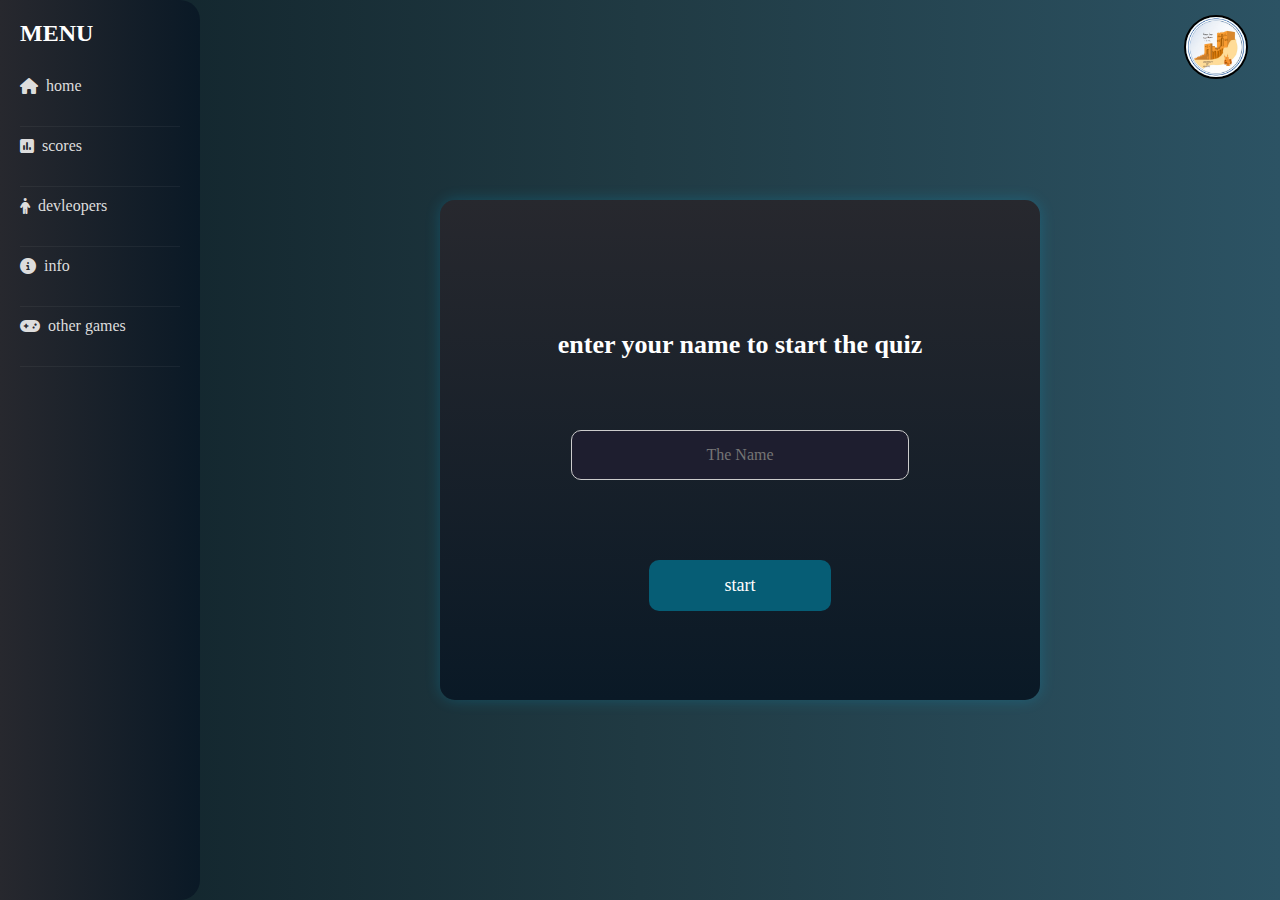
<file: index.html>
<!DOCTYPE html>
<html lang="en">

<head>
    <meta charset="UTF-8">
    <meta name="viewport" content="width=device-width, initial-scale=1.0">
    <title>Home</title>
    <link rel="stylesheet" href="style.css">
    <link rel="stylesheet" href="https://cdnjs.cloudflare.com/ajax/libs/font-awesome/6.7.2/css/all.min.css">  
   
</head>

<body>
 


    
    <div class="container">
  
        <div class="navbar">
            <h2>menu</h2>
        <ul>
            <li>
                
                <a href="index.html">
                    <i class="fa-solid fa-house">
                        
                    </i>
                   

                home</a>
            </li>
            <li>
                <a href="stats.html">
                <i class="fa-solid fa-square-poll-vertical"></i>
                    scores</a>
            </li>

            <li>
                <a href="devleopers.html">
                 <i class="fa-solid fa-person">
                </i>
                devleopers
                </a>
            </li>
            

            <li>
                <a href="info.html">
                    <i class="fa-solid fa-circle-info">
                        
                    </i>
                    info</a>
            </li>
                <li>
                    <a href="other-games.html">
                        <i class="fa-solid fa-gamepad"></i>
                        other games
                    </a>
                </li>
        </ul>
         <img  class="img-logo" src="image/logo un 1.jpg" alt=""> 
                    
    </div>



      <form  onsubmit="startGame(event)"  >
            
        
          <div class="box">
              <label for="name"> <h1>enter your name to start the quiz </h1></label>
             
             <input id="playername"  required type="text" placeholder="The Name" >
             
              <input id="playername"  type="submit" value="start" class="input-submit">
              
            </div>
        </form>
    </div>


<script src="script.js"></script>
</body>

</html>
</file>
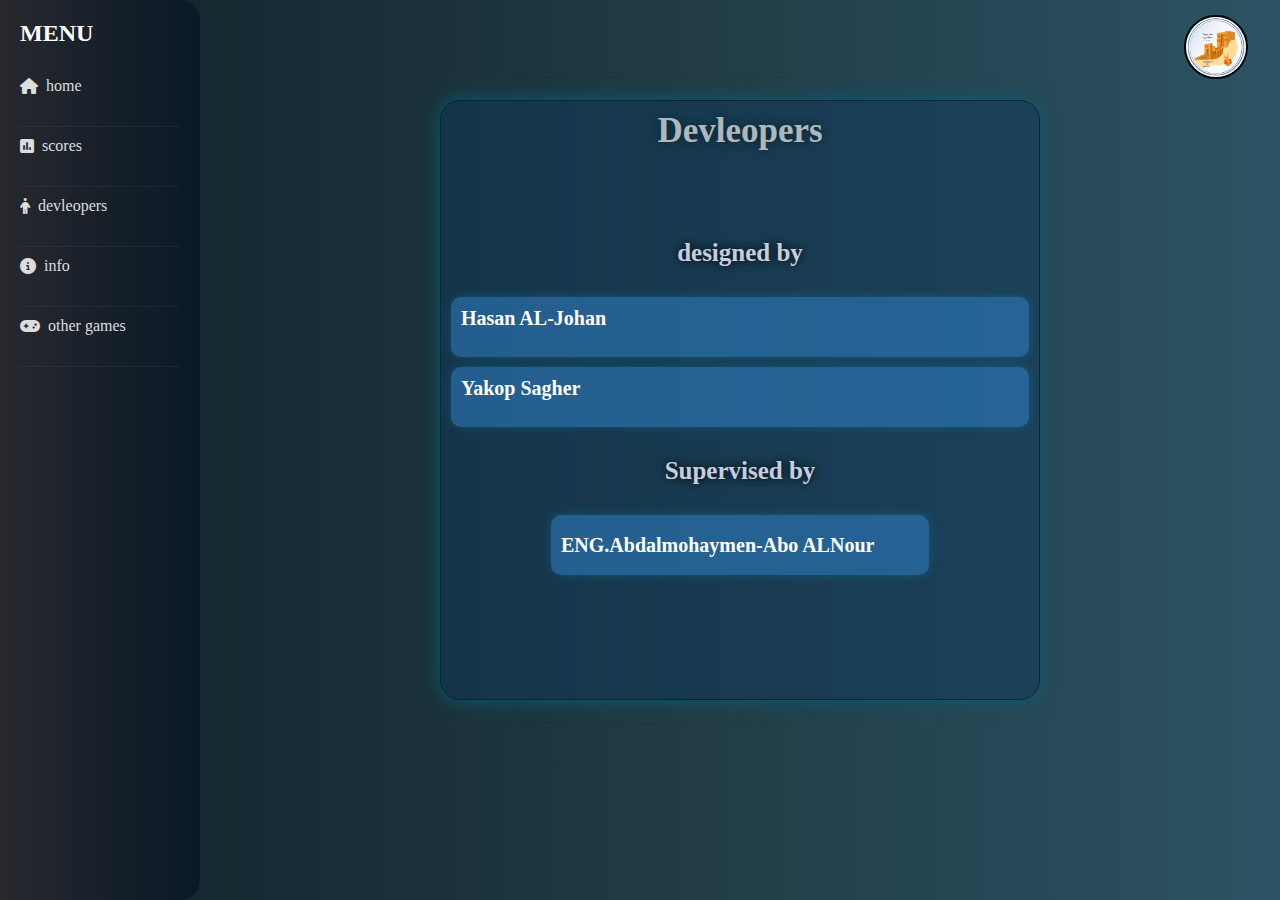
<file: devleopers.html>
<!DOCTYPE html>
<html lang="en">

<head>
    <meta charset="UTF-8">
    <meta name="viewport" content="width=device-width, initial-scale=1.0">
    <title>Devleopers</title>
    <link rel="stylesheet" href="style.css">
    <link rel="stylesheet" href="https://cdnjs.cloudflare.com/ajax/libs/font-awesome/6.7.2/css/all.min.css">
</head>

<body>
    <div class="container">
        <div class="navbar">
            <h2>menu</h2>
            
            <ul>
                <li>

                    <a href="index.html">
                        <i class="fa-solid fa-house">

                        </i>


                        home</a>
                </li>
                <li>
                    <a href="stats.html">
                        <i class="fa-solid fa-square-poll-vertical"></i>
                        scores</a>
                </li>

                <li>
                    <a href="devleopers.html">
                        <i class="fa-solid fa-person">
                        </i>
                        devleopers
                    </a>
                </li>


                <li>
                    <a href="info.html">
                        <i class="fa-solid fa-circle-info">

                        </i>
                        info</a>
                </li>
                    <li>
                    <a href="other-games.html">
                        <i class="fa-solid fa-gamepad"></i>
                        other games
                    </a>
                </li>
            </ul>
             <img  class="img-logo" src="image/logo un 1.jpg" alt=""> 
                    
        </div>
       
         <div class="developers">
     
            <h1>Devleopers</h1>
            <br>
            <h2 class="text1">designed by </h2> 
            
            <div class="devleopers-name">
                
                <h3 class="name-programmer p1">Hasan AL-Johan</h3>
                <h3 class="name-programmer p2">Yakop Sagher</h3>
            </div>
            <h2 class="text1">Supervised by </h2> 
  <h3 class="p3">ENG.Abdalmohaymen-Abo ALNour</h3>
      
    </div>
  
    </div>
   
</body>

</html>
</file>
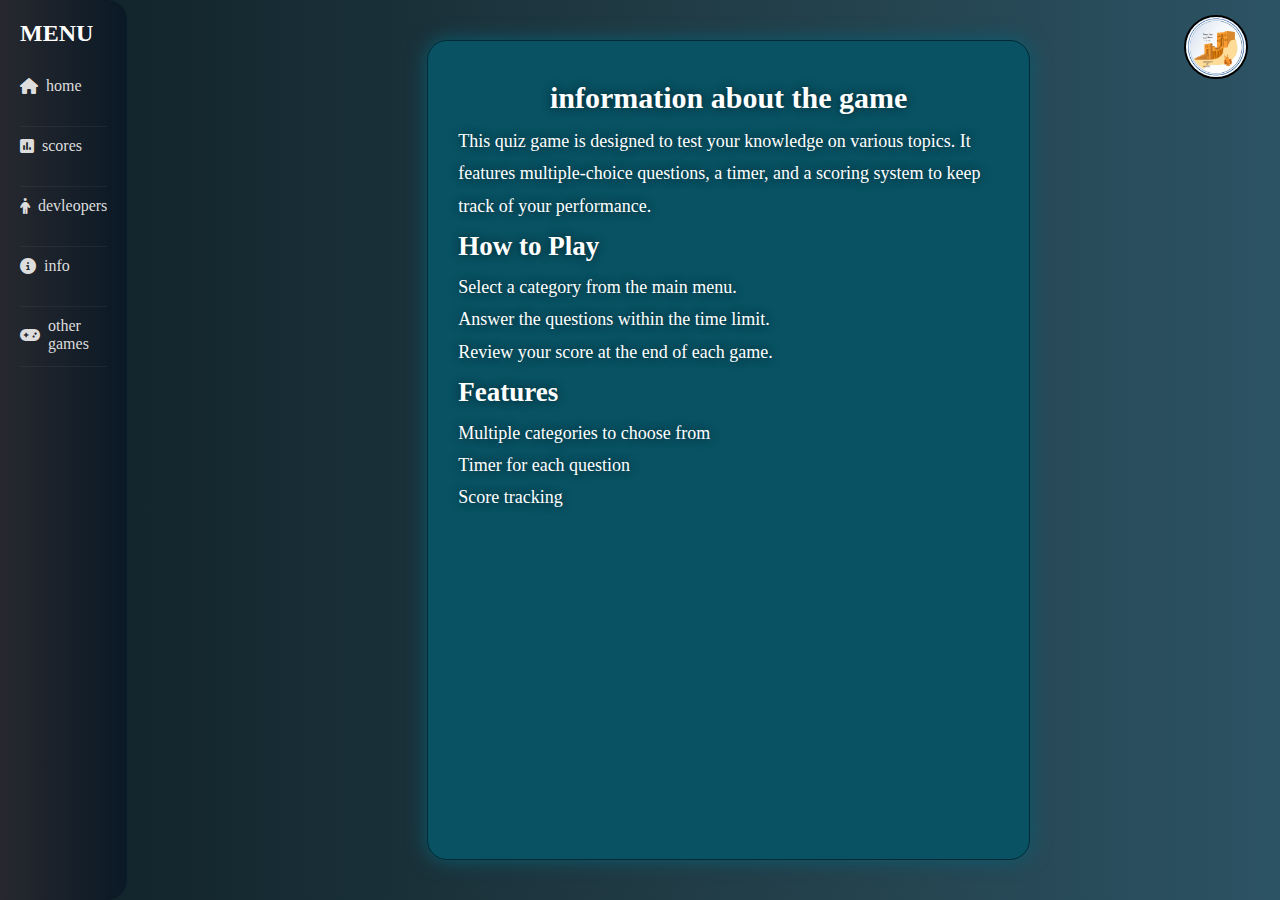
<file: info.html>
<!DOCTYPE html>
<html lang="en" >

<head>
    <meta charset="UTF-8">
    <meta name="viewport" content="width=device-width, initial-scale=1.0">
    <title>Info</title>
    <link rel="stylesheet" href="style.css">
    <link rel="stylesheet" href="https://cdnjs.cloudflare.com/ajax/libs/font-awesome/6.7.2/css/all.min.css">
</head>

<body>
    <div class="container">
        <div class="navbar">
            <h2>menu</h2>
            <ul>
                <li>

                    <a href="index.html">
                        <i class="fa-solid fa-house">

                        </i>


                        home</a>
                </li>
                <li>
                    <a href="stats.html">
                        <i class="fa-solid fa-square-poll-vertical"></i>
                        scores</a>
                </li>

                <li>
                    <a href="devleopers.html">
                        <i class="fa-solid fa-person">
                        </i>
                        devleopers
                    </a>
                </li>


                <li>
                    <a href="info.html">
                        <i class="fa-solid fa-circle-info">

                        </i>
                        info</a>
                </li>
                <li>
                    <a href="other-games.html">
                        <i class="fa-solid fa-gamepad"></i>
                        other games
                    </a>
                </li>
            </ul>
          
               <img  class="img-logo" src="image/logo un 1.jpg" alt=""> 
                    
        </div>
        <div class="inf">
            
                 <h1>information about the game</h1>
            <p>This quiz game is designed to test your knowledge on various topics. It features multiple-choice questions, a timer, and a scoring system to keep track of your performance.</p>
            <h2>How to Play</h2>
            <ol>
                <li>Select a category from the main menu.</li>
                <li>Answer the questions within the time limit.</li>
                <li>Review your score at the end of each game.</li>
            </ol>
            <h2>Features</h2>
            <ul>
                <li>Multiple categories to choose from</li>
                <li>Timer for each question</li>
                <li>Score tracking</li>
            </ul>
        </div>
                    
        </div>
       
</body>

</html>
</file>
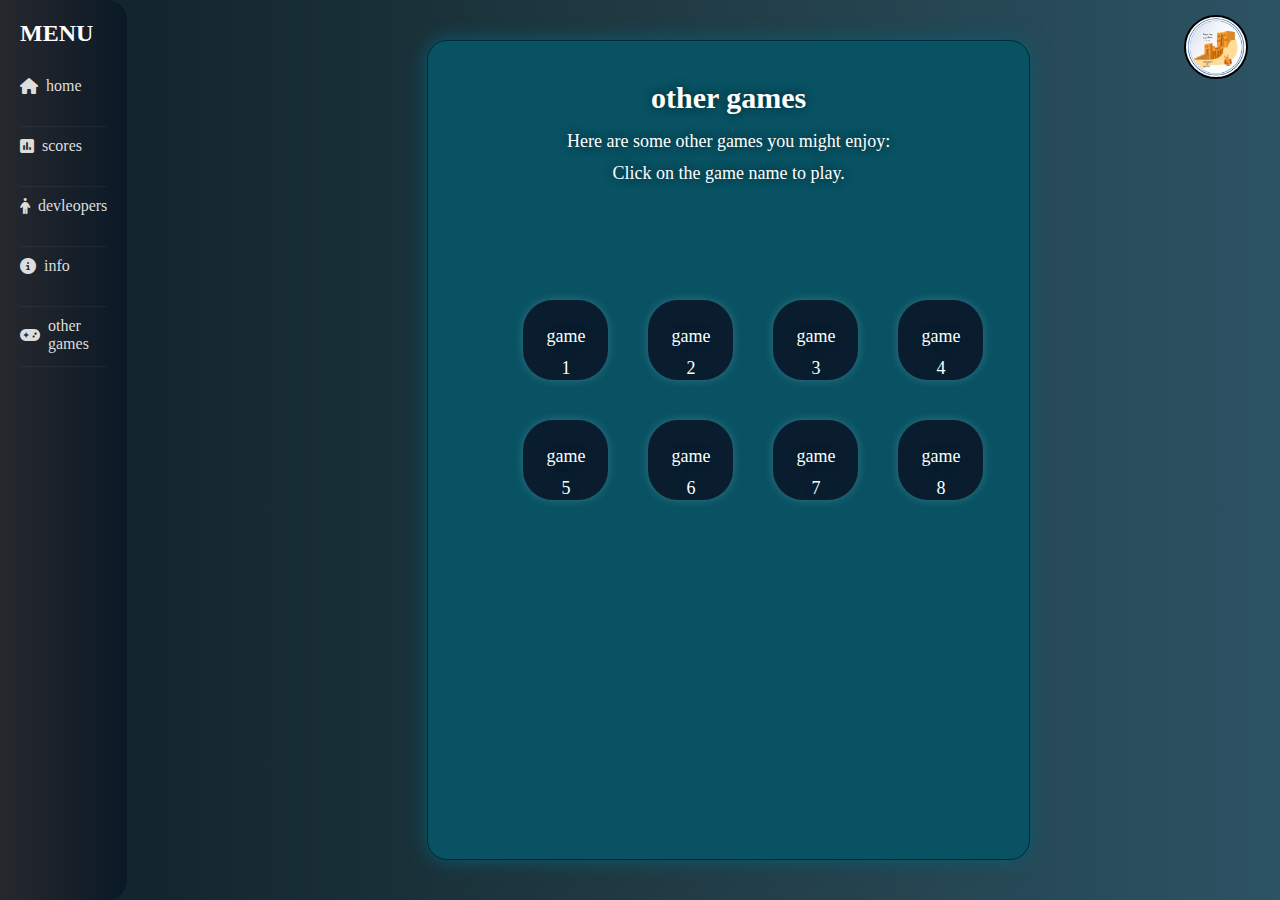
<file: other-games.html>
<!DOCTYPE html>
<html lang="en">

<head>
    <meta charset="UTF-8">
    <meta name="viewport" content="width=device-width, initial-scale=1.0">
    <title>other games </title>
    <link rel="stylesheet" href="style.css">
    <link rel="stylesheet" href="https://cdnjs.cloudflare.com/ajax/libs/font-awesome/6.7.2/css/all.min.css">
</head>

<body>
    <div class="container ">

        <div class="navbar">
            <h2>menu</h2>
            <ul>
                <li>

                    <a href="index.html">
                        <i class="fa-solid fa-house">

                        </i>


                        home</a>
                </li>
                <li>
                    <a href="stats.html">
                        <i class="fa-solid fa-square-poll-vertical"></i>
                        scores</a>
                </li>

                <li>
                    <a href="devleopers.html">
                        <i class="fa-solid fa-person">
                        </i>
                        devleopers
                    </a>
                </li>


                <li>
                    <a href="info.html">
                        <i class="fa-solid fa-circle-info">

                        </i>
                        info</a>
                </li>
                <li>
                    <a href="other-games.html">
                        <i class="fa-solid fa-gamepad"></i>
                        other games
                    </a>
                </li>
            </ul>
            <img class="img-logo" src="image/logo un 1.jpg" alt="">

        </div>
        <div class="inf">
            <h1>other games</h1>
            <p class="parg">Here are some other games you might enjoy:</p>
            <p class="parg">Click on the game name to play.</p>
           
        <div class="games">
        
        
            <div class="game a1"> <a target="_blank" class="link" href="index.html">game 1</a></div>
            <div class="game a2"><a target="_blank"  class="link" href="index.html">game 2</a></div>
            <div class="game a3"><a target="_blank"  class="link" href="index.html">game 3</a></div>
            <div class="game a4"><a target="_blank"  class="link" href="index.html">game 4 </a></div>
            <div class="game a5"><a target="_blank"  class="link" href="index.html">game 5</a></div>
            <div class="game a6"><a target="_blank"  class="link" href="index.html">game 6</a></div>
            <div class="game a7"><a target="_blank"  class="link" href="index.html">game 7</a></div>
            <div class="game a8"><a target="_blank"  class="link" href="index.html">game 8</a></div>
        </div>









    </div>
</body>

</html>
</file>
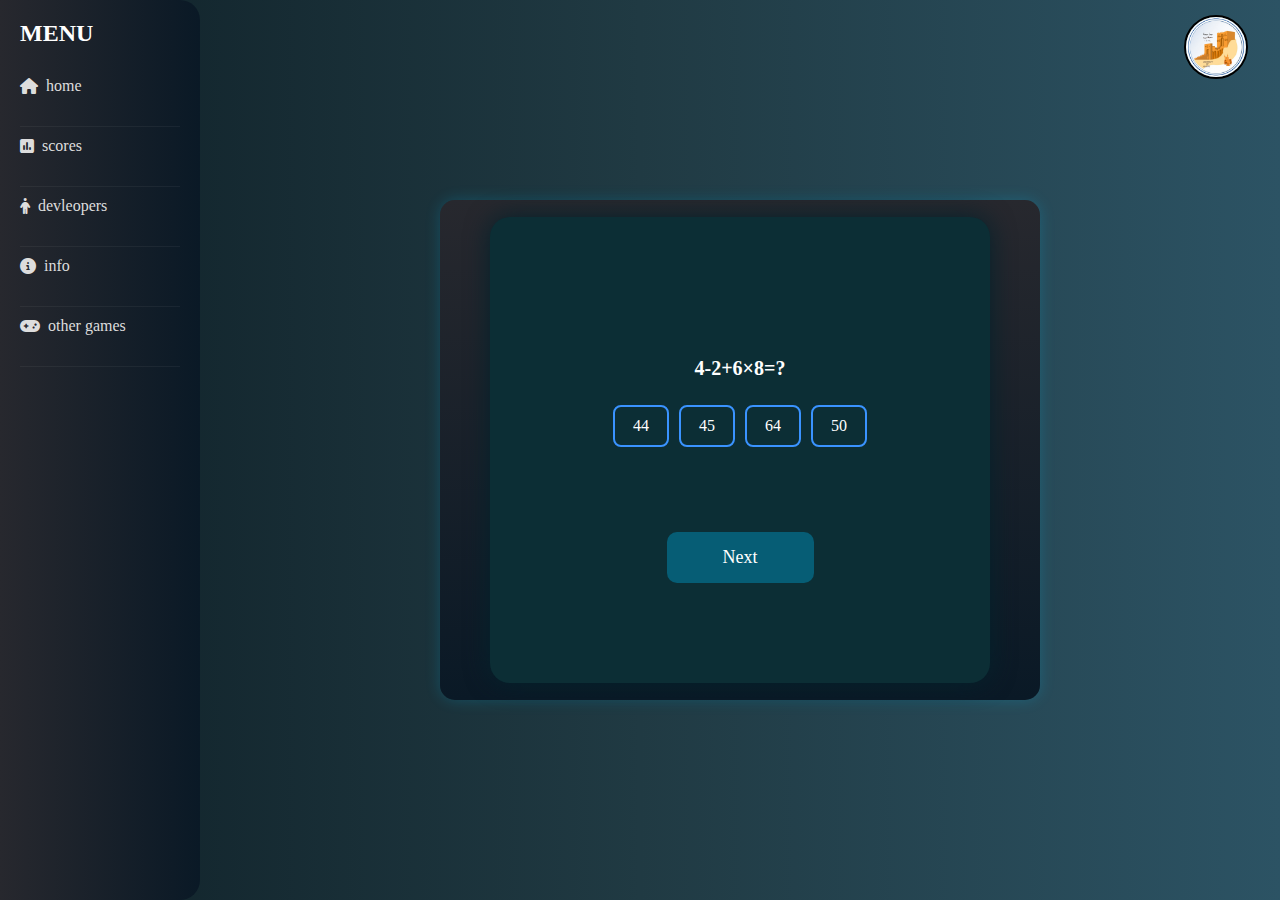
<file: questions.html>
<!DOCTYPE html>
<html lang="en">

<head>
  <meta charset="UTF-8" />
  <meta name="viewport" content="width=device-width, initial-scale=1.0" />
  <title>quistion</title>
  <link rel="stylesheet" href="style.css" />
  <link rel="stylesheet" href="https://cdnjs.cloudflare.com/ajax/libs/font-awesome/6.7.2/css/all.min.css" />
  <style>
 
  </style>
</head>

<body>
  <div class="container">
    <div class="navbar">
      <h2>menu</h2>
      <ul>
        <li>
          <a href="index.html">
            <i class="fa-solid fa-house"></i>
            home
          </a>
        </li>
        <li>
          <a href="stats.html">
            <i class="fa-solid fa-square-poll-vertical"></i>
            scores
          </a>
        </li>
        <li>
          <a href="devleopers.html">
            <i class="fa-solid fa-person"></i>
            devleopers
          </a>
        </li>
        <li>
          <a href="info.html">
            <i class="fa-solid fa-circle-info"></i>
            info
          </a>
        </li>
            <li>
                    <a href="other-games.html">
                        <i class="fa-solid fa-gamepad"></i>
                        other games
                    </a>
                </li>
      </ul>
        <img  class="img-logo" src="image/logo un 1.jpg" alt=""> 
    </div>

    <div class="box" id="quiz-box">
      <form id="quiz-form">
        <label for="question">
          <h1 id="question-text">Loading question...</h1>
        </label>
        <div id="options">
         
        </div>
        <input type="submit" value="Next" class="input-submit" id="next-btn" />
       
      </form>

     
      <div id="completion-message">
        <h2> The exam was successfully completed.</h2>
       
        <button id="new-player-btn">Add Another Player</button>
       <a href="stats.html">
        
        <button id="view-stats-btn" class="show-scores"> statistics</button>
        </a>
        
      </div>
    </div>
  </div>

  <script src="script.js">

  
  </script>
</body>

</html>
</file>
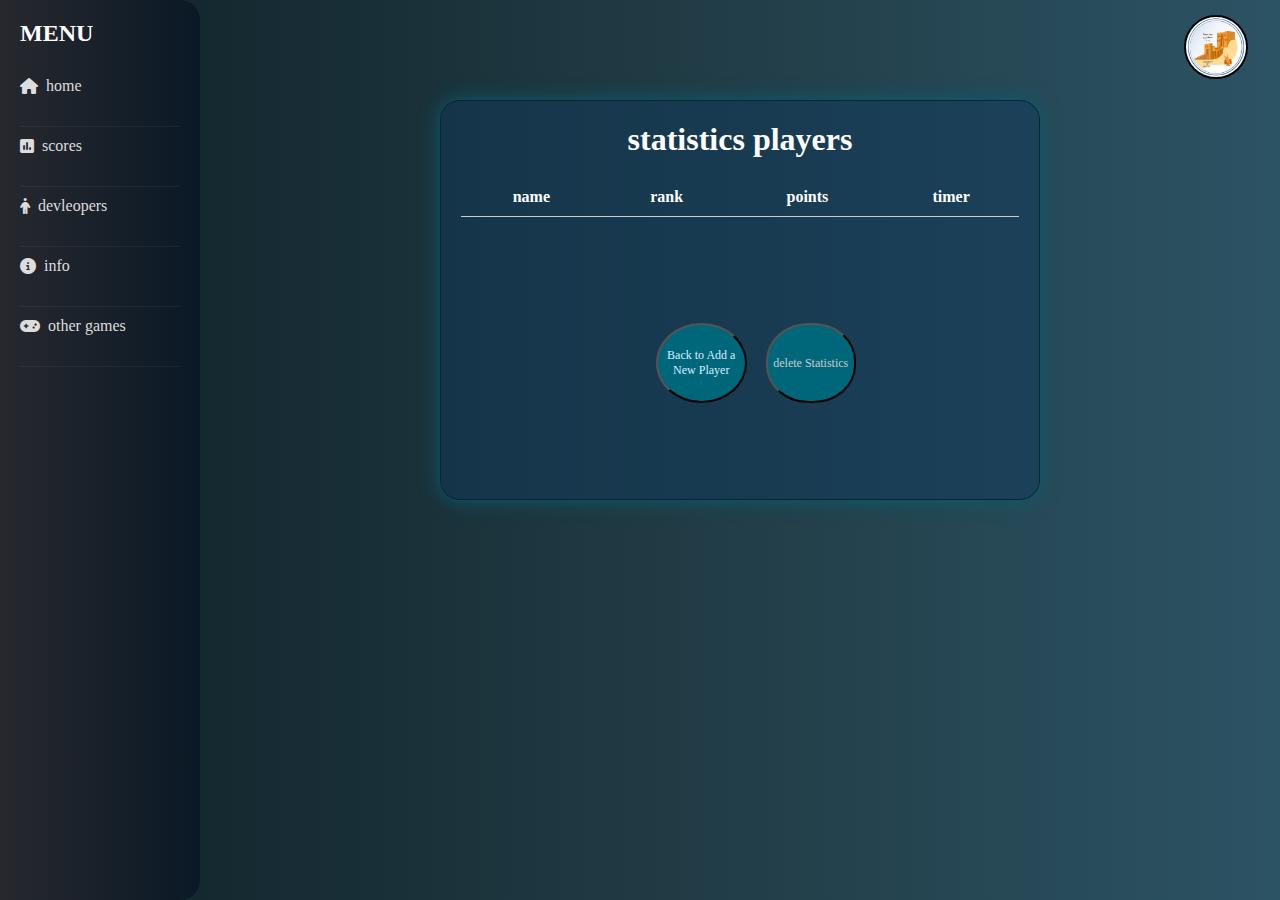
<file: stats.html>
<!DOCTYPE html>
<html lang="en">

<head>
  <meta charset="UTF-8" />
  <meta name="viewport" content="width=device-width, initial-scale=1.0" />
  <title>Scores</title>
  <link rel="stylesheet" href="style.css" />
  <link rel="stylesheet" href="https://cdnjs.cloudflare.com/ajax/libs/font-awesome/6.7.2/css/all.min.css" />
  <style>

  </style>
</head>

<body>
  <div class="container">
    <div class="navbar">
      <h2>menu</h2>
      <ul>
        <li><a href="index.html"><i class="fa-solid fa-house"></i> home</a></li>
        <li><a href="stats.html"><i class="fa-solid fa-square-poll-vertical"></i> scores</a></li>
        <li><a href="devleopers.html"><i class="fa-solid fa-person"></i> devleopers</a></li>
        <li><a href="info.html"><i class="fa-solid fa-circle-info"></i> info</a></li>
        <li>
          <a href="other-games.html">
            <i class="fa-solid fa-gamepad"></i>
            other games
          </a>
        </li>
      </ul>
      <img class="img-logo" src="image/logo un 1.jpg" alt="">
    </div>

    <div class="s" style="overflow-y: auto; padding: 20px; color: white; text-align: center;">
      <h1 style="margin-bottom: 20px;">statistics players </h1>

      <table style="width: 100%; color: white; border-collapse: collapse;">
        <thead>
          <tr style="border-bottom: 1px solid #ccc;">
            <th style="padding: 10px;">name</th>
            <th style="padding: 10px;">rank</th>
            <th style="padding: 10px;">points</th>
            <th style="padding: 9px;">timer</th>
          </tr>
        </thead>
        <tbody id="stats-body">

        </tbody>
      </table>
      <br> <br>

      <div class="stats-buttons">
        <button class="back-to-add" onclick="window.location.href='index.html'"> Back to Add a New Player</button>
        <button class="delete-player" onclick="clearStats()"> delete Statistics</button>
      </div>
    </div>
  </div>

  <script>
    const statsBody = document.getElementById("stats-body");
    const results = JSON.parse(localStorage.getItem("quizResults") || "[]");

    const sorted = results.sort((a, b) => b.score - a.score);

    sorted.forEach((player, index) => {
      const row = document.createElement("tr");
      row.style.borderBottom = "1px solid #ccc";
      row.style.color = "white";
      row.style.textAlign = "center";

   
  const duration = player.time ? Math.floor(player.time / 1000) :0; 
  const minutes = Math.floor(duration / 60);    
  const seconds = duration % 60; 
  const formattedTime = `${minutes} min : ${seconds} sec`;
      row.innerHTML = `
      <td style="padding: 10px;">${player.name}</td>
        <td style="padding: 10px;">${index + 1}</td>
        <td style="padding: 10px;">${player.score}</td>
          <td style="padding: 10px;">${formattedTime}</td>
  `;
  statsBody.appendChild(row);

       
    });

    function clearStats() {
      if (confirm("Are you sure you want to delete all statistics?")) {
        localStorage.removeItem("currentPlayer");
        localStorage.removeItem("quizResults");
        location.reload();
      }
    }
    function startGame(event) {
      event.preventDefault();
      const playerName = document.getElementById("player-name").value.trim();
      if (playerName) {
        localStorage.setItem("currentPlayer", playerName);
                     
        window.location.href = "questoins.html";
      }
    }
  </script>
</body>

</html>
</file>
<file: style.css>
* {
  margin: 0;
  padding: 0;
  box-sizing: border-box;
  list-style: none;
  text-decoration: none;
  font-family: Big Caslon, Book Antiqua, Palatino Linotype, Georgia, serif;
}

body {
  background: linear-gradient(to right, #0f2027, #203a43, #2c5364);
  color: #fff;
  min-height: 100vh;
  display: flex;
  flex-direction: column;
}

.container {
  display: flex;
  flex-direction: row;
  min-height: 100vh;
}


.navbar {
  width: 200px;
  background: linear-gradient(to right, #27282e, #0a1926);
  padding: 20px;
  border-radius: 0px 20px 20px 0px;
}

.navbar h2 {
  font-size: 24px;
  margin-bottom: 20px;
  text-transform: uppercase;
  color: #fff;
}

.navbar ul li {
  padding: 10px 0;
  border-bottom: 1px solid rgba(255, 255, 255, 0.05);
  height: 60px;
}

.navbar ul li a {
  color: #ddd;
  display: flex;
  align-items: center;
  gap: 8px;
  transition: 0.3s;
}

.navbar ul li a:hover {
  color: #00c9ff;
}


form {
  flex: 1;
  display: flex;
  justify-content: center;
  align-items: center;
  animation: fromm infinite 0.8s ease-in;
}

@keyframes fromm {
  0% { box-shadow: 0 0 0 rgba(0, 201, 255, 0.2); }
  20% { box-shadow: 1px 2px 0.6px rgba(73, 125, 139, 0.2); }
  40% { box-shadow: 3px 5px 0.8px rgba(158, 162, 163, 0.2); }
  60% { box-shadow: 5px 8px 1px rgba(145, 209, 72, 0.2); }
  80% { box-shadow: 3px 5px 0.8px rgba(158, 162, 163, 0.2); }
}


.box {
  background-image: linear-gradient(to bottom, #27282e, #0a1926);
  max-width: 600px;
  width: 90%;
  height: 500px;
  padding: 40px;
  border-radius: 15px;
  box-shadow: 0 0 15px rgba(0, 201, 255, 0.2);
  display: flex;
  flex-direction: column;
  justify-content: center;
  align-items: center;
  margin: auto;
  min-height: 300px;
}

.box label h1 {
  text-align: center;
  font-size: 26px;
  flex-wrap: nowrap;
  margin: 100px 0px 70px 0px;
}

.box input[type="text"] {
  width: 65%;
  padding: 15px;
  border-radius: 10px;
  border: 1px solid #ccc;
  background-color: #1e1e2f;
  color: #fff;
  font-size: 16px;
  margin: 0 auto 20px auto;
  text-align: center;
  display: block;
  animation: input infinite 2s ease;
}

.box input[type="submit"] {
  width: 35%;
  margin: 60px auto;
  padding: 15px;
  border-radius: 10px;
  border: none;
  background-color: #065d75;
  color: #fff;
  font-size: 18px;
  cursor: pointer;
  transition: 0.3s ease-out;
  display: block;
  min-width: 80px;
  white-space: nowrap;
  overflow: hidden;
  text-overflow: ellipsis;
}

.box input[type="submit"]:hover {
  background-color: #03cef1;
  width: 40%;
}


.developers {
  display: flex;
  flex-direction: column;
  gap: 20px;
  text-align: center;
  width: 100%;
  max-width: 600px;
  margin: 100px auto;
  padding: 10px;
  max-height: 600px;
  background-color: #0f385b7b;
  border-radius: 20px;
  border: 1px solid #002b36;
  box-shadow: 0 0 20px #0a5c70;
  color: white;
}

.developers h1 {
  display: flex;
  justify-content: center;
  color: #e5e5e5c0;
  text-shadow: #03232b 0px 0px 10px;
  font-size: 35px;
  margin-bottom: 30px;
}

.developers .name-programmer {
  height: 60px;
  font-size: 20px;
  margin: 10px 0;
  gap: 170px;
  display: flex;
  flex-direction: row;
  padding: 10px;
  border-radius: 10px;
  background-color: #348bd77b;
  color: #fff;
  box-shadow: 0 0 10px rgba(0, 201, 255, 0.2);
}

.developers .text1 {
  font-size: 25px;
  color: #c5cddf;
  font-weight: bolder;
  text-shadow: #000000 0px 0px 10px;
}

.developers .name-programme .p1,
.developers .name-programmer .p2 {
  color: #cad4dd;
  height: 100%;
  width: 200px;
  white-space: nowrap;
}

.p3 {
  height: 60px;
  font-size: 20px;
  margin: 10px 100px;
  gap: 170px;
  display: flex;
  flex-direction: row;
  align-items: center;
  padding: 10px;
  border-radius: 10px;
  background-color: #348bd77b;
  color: #fff;
  box-shadow: 0 0 10px rgba(0, 201, 255, 0.2);
}


#quiz-form {
  background-color: #0c2e35;
  border-radius: 20px;
  padding: 40px;
  max-width: 500px;
  width: 700px;
  margin: 50px 50px;
  display: flex;
  flex-direction: column;
  align-items: center;
  color: white;
  box-shadow: 0 0 25px #04222c;
  transition: all 0.3s ease;
  overflow: visible;
}

#question-text {
  font-size: 20px;
  font-weight: bold;
  margin-bottom: 25px;
  text-align: center;
}

#options {
  display: flex;
  flex-wrap: wrap;
  justify-content: center;
  gap: 10px;
  margin-bottom: 25px;
}

.option {
  border: 2px solid #3a93ff;
  padding: 10px 18px;
  border-radius: 8px;
  cursor: pointer;
  font-size: 16px;
  background-color: transparent;
  color: white;
  transition: all 0.3s ease;
  text-align: center;
  min-width: 50px;
}

.option:hover,
.option.selected {
  background-color: #1258ae;
  color: rgb(241, 218, 11);
}

#quiz-form button[type="submit"] {
  background-color: #00667a;
  border: none;
  color: white;
  padding: 12px 20px;
  border-radius: 8px;
  font-size: 16px;
  cursor: pointer;
  transition: background-color 0.3s;
}

#quiz-form button[type="submit"]:hover {
  background-color: #20a2b9;
}

#completion-message {
  display: none;
  text-align: center;
  color: white;
  font-size: 22px;
}

#new-player-btn,
.show-scores {
  margin-top: 20px;
  background-color: #007b91;
  color: white;
  border: none;
  padding: 10px 20px;
  font-size: 18px;
  border-radius: 8px;
  cursor: pointer;
}

#new-player-btn:hover,
.show-scores:hover {
  background-color: #005f6b;
  transition: all 0.6s ease;
}


.s {
  overflow: hidden;
  width: 90%;
  max-width: 600px;
  margin: 100px auto;
  padding: 30px;
  max-height: 400px;
  background-color: #0f385b7b;
  border-radius: 20px;
  border: 1px solid #002b36;
  box-shadow: 0 0 20px #0a5c70;
  color: white;
  text-align: center;
  justify-content: center;
}

.inf {
  width: 90%;
  max-width: 700px;
  margin: 40px 250px 40px 300px;
  padding: 30px;
  background-color: #085263;
  border-radius: 20px;
  border: 1px solid #002b36;
  box-shadow: 0 0 20px #0a5c70;
  color: white;
  text-align: left;
  direction: ltr;
  line-height: 1.8;
  font-size: 18px;
  box-sizing: border-box;
  text-shadow: #03232b 0px 0px 10px;
  word-wrap: break-word;
  overflow: hidden;
}

.inf h1 {
  display: flex;
  justify-content: center;
  align-items: center;
  text-align: center;
  font-size: 30px;
  margin-bottom: 0px;
}

.stats-buttons {
  height: 20px;
  align-items: center;
  justify-content: center;
  display: flex;
  gap: 19px;
  width: 200px;
  margin-left: 195px;
}

.games {
  display: grid;
  width: 50%;
  max-width: 1200px;
  height: 40px;
  justify-content: center;
  padding: 10px;
  margin: 100px 160px 20px;
  grid-template-columns: auto auto auto auto;
  grid-gap: 40px;
}

.game {
  background-color: #091d2f;
  box-shadow: 0 0 10px rgba(169, 207, 218, 0.26);
  padding: 20px;
  border-radius: 30px;
  color: #ffffff;
  text-align: center;
  width: 85px;
  height: 80px;

}

.game:hover {
  background-color: #0c2a47;
  box-shadow: 0 0 15px rgba(169, 207, 218, 0.46);
  transition: all 0.3s ease;
}

.link {
  text-align: center;
  padding-top: 20px;
  width: 150px;
  color: white;
}

.parg {
  text-align: center;
}


.back-to-add,
.delete-player {
  width: 200px;
  height: 80px;
  background-color: #00667a;
  color: #d8efff;
  font-size: 12px;
  margin: auto;
  margin-top: 70px;
  border-radius: 50%;
  cursor: pointer;
}

.delete-player {
  border-radius: 47%;
  color: #ccc;
}

.back-to-add:hover,
.delete-player:hover {
  background-color: #03cef1;
  color: #fff;
  transition: all 0.3s ease;
}


.img-logo {
  border-radius: 50%;
  width: 5%;
  position: absolute;
  top: 15px;
  left: 95%;
  transform: translateX(-50%);
  border: 2px solid #000000;
}


@media (max-width: 1100px) {
  .container {
    flex-direction: column;
  }
  .navbar {
    width: 100%;
    border-radius: 0;
    text-align: center;
  }
  .navbar ul {
    display: flex;
    justify-content: center;
    flex-wrap: wrap;
    padding: 10px 0;
  }
  .navbar ul li {
    padding: 10px 15px;
  }
  form {
    padding: 20px;
  }
  input[type="text"] {
    width: 100%;
    margin: 0 auto;
  }
  .developers {
    width: 90%;
    margin: 20px auto;
    padding: 20px;
  }
  .developers h1 {
    font-size: 28px;
  }
  .developers .developers-name,
  .p3 {
    flex-direction: column;
    align-items: center;
    gap: 10px;
    height: 89px;
    width: 250px;
    margin-left: auto;
  }
  .back-to-add,
  .delete-player {
    margin-top: 30px;
    width: 50%;
    height: 50px;
  }
  .s {
    width: 500px;
    margin: 30px auto;
    padding: 18px;
    font-size: 16px;
    height: auto;
    max-width: 100%;
  }
  .img-logo {
    width: 10%;
    position: absolute;
    top: 10px;
    left: 90%;
    transform: translateX(-50%);
  }
   
  .games {
    width: 80%;
    height: auto;
    grid-template-columns: repeat(auto-fill, minmax(140px, 1fr));
    grid-gap: 20px;
    margin: 40px auto 20px;
  }
  
  .inf {
    width: 50%;
    max-width: 95vw;
    margin: 20px auto;
    padding: 18px;
    font-size: 16px;
  }
}

@media (max-width: 600px) {
  .developers {
    width: 90%;
    margin: 20px auto;
    padding: 20px;
  }
  .developers h1 {
    font-size: 28px;
  }
  .developers .developers-name,
  .p3 {
    flex-direction: column;
    align-items: center;
    gap: 10px;
    height: 89px;
    margin-left: auto;
  }
  .s .back-to-add,
  .delete-player {
    width: 50%;
    overflow: hidden;
    margin-top: 30px;
    margin-left: -140px;
    padding: 20px;
    border: 4px;
  }
  .games {
    width: 95%;
     height: auto;
    grid-template-columns: repeat(auto-fill, minmax(110px, 1fr));
    grid-gap: 10px;
    margin: 20px auto;
    padding: 0 5px;
  }
  .img-logo {
    width: 10%;
    position: absolute;
    top: 10px;
    left: 90%;
    transform: translateX(-50%);
  }
  .s {
    width: 320px;
    margin: 10px auto;
    padding: 10px;
    font-size: 15px;
    height: auto;
    max-width: 100%;
    overflow-x: hidden;
  }

  .inf {
    width: 99%;
    max-width: 99vw;
    margin: 10px auto;
    padding: 10px;
    font-size: 15px;
    overflow-x: auto;
  }
  #quiz-form {
    width: 95%;
    padding: 20px;
  }
  .option {
    padding: 8px 14px;
    font-size: 14px;
  }
  #quiz-form button[type="submit"] {
    font-size: 14px;
    padding: 10px 16px;
  }
  #question-text {
    font-size: 18px;
  }
}
</file>
